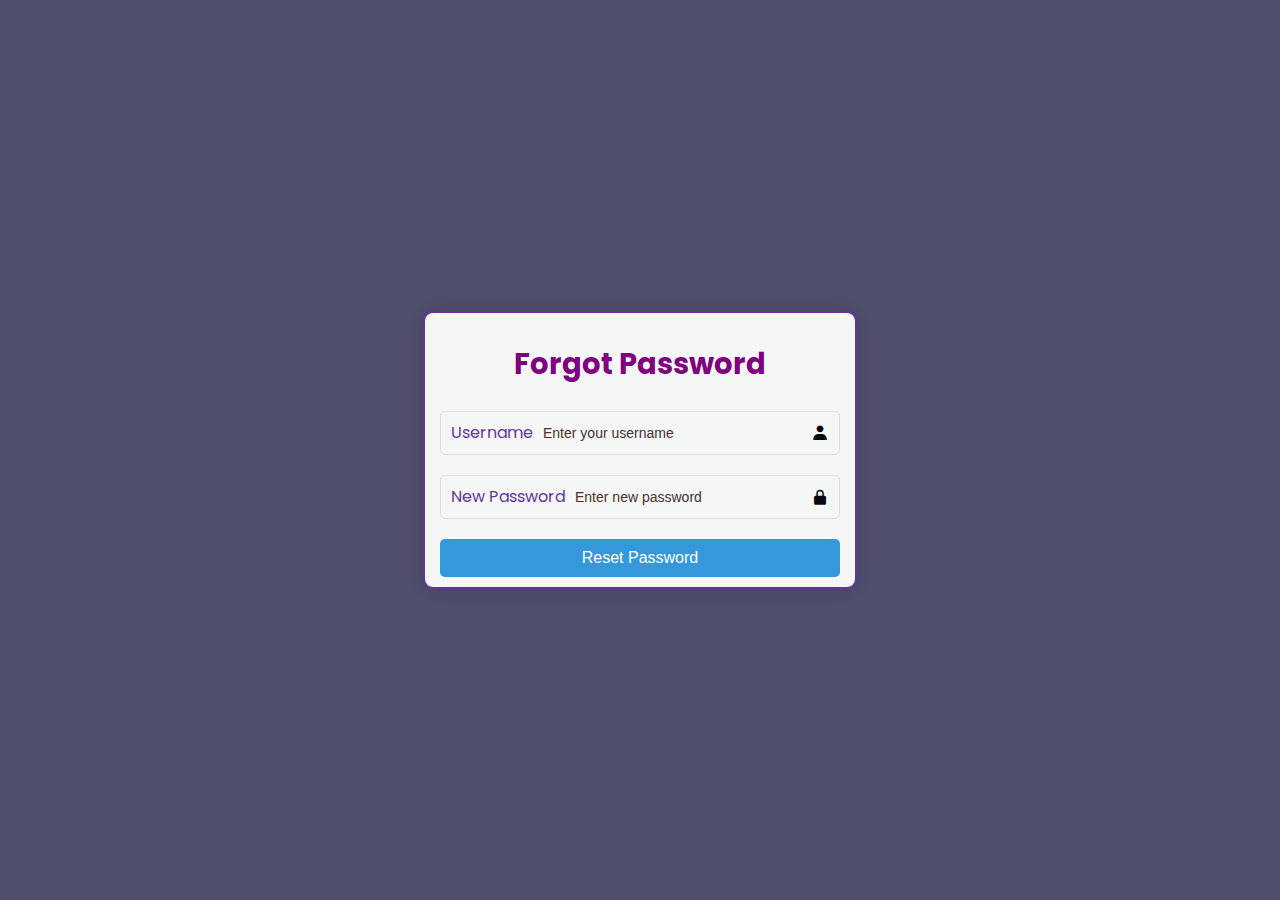
<file: login/forgot_password.html>
<!DOCTYPE html>
<html lang="en">
<head>
    <meta charset="UTF-8">
    <meta name="viewport" content="width=device-width, initial-scale=1.0">
    <title>Forgot Password</title>
    <link rel="stylesheet" href="style1.css"> <!-- Ensure correct path -->
    <link href='https://unpkg.com/boxicons@2.1.4/css/boxicons.min.css' rel='stylesheet'>
</head>
<body>
    <div class="wrapper">
        <form id="forgotPasswordForm">
            <h1>Forgot Password</h1>
            <div class="input-box">
                <label for="forgotPasswordusername">Username</label>
                <input type="text" id="forgotPasswordusername" name="username" placeholder="Enter your username" required>
                <i class='bx bxs-user'></i>
            </div>
            <div class="input-box">
                <label for="forgotPasswordnewpassword">New Password</label>
                <input type="password" id="forgotPasswordNewPassword" name="newPassword" placeholder="Enter new password" required>
                <i class='bx bxs-lock-alt'></i>
            </div>
            <button type="submit" class="btn">Reset Password</button>
            <div id="forgotPasswordResponseMessage"></div>
        </form>
    </div>
    <script src="forgot_password.js"></script>
</body>
</html>
</file>
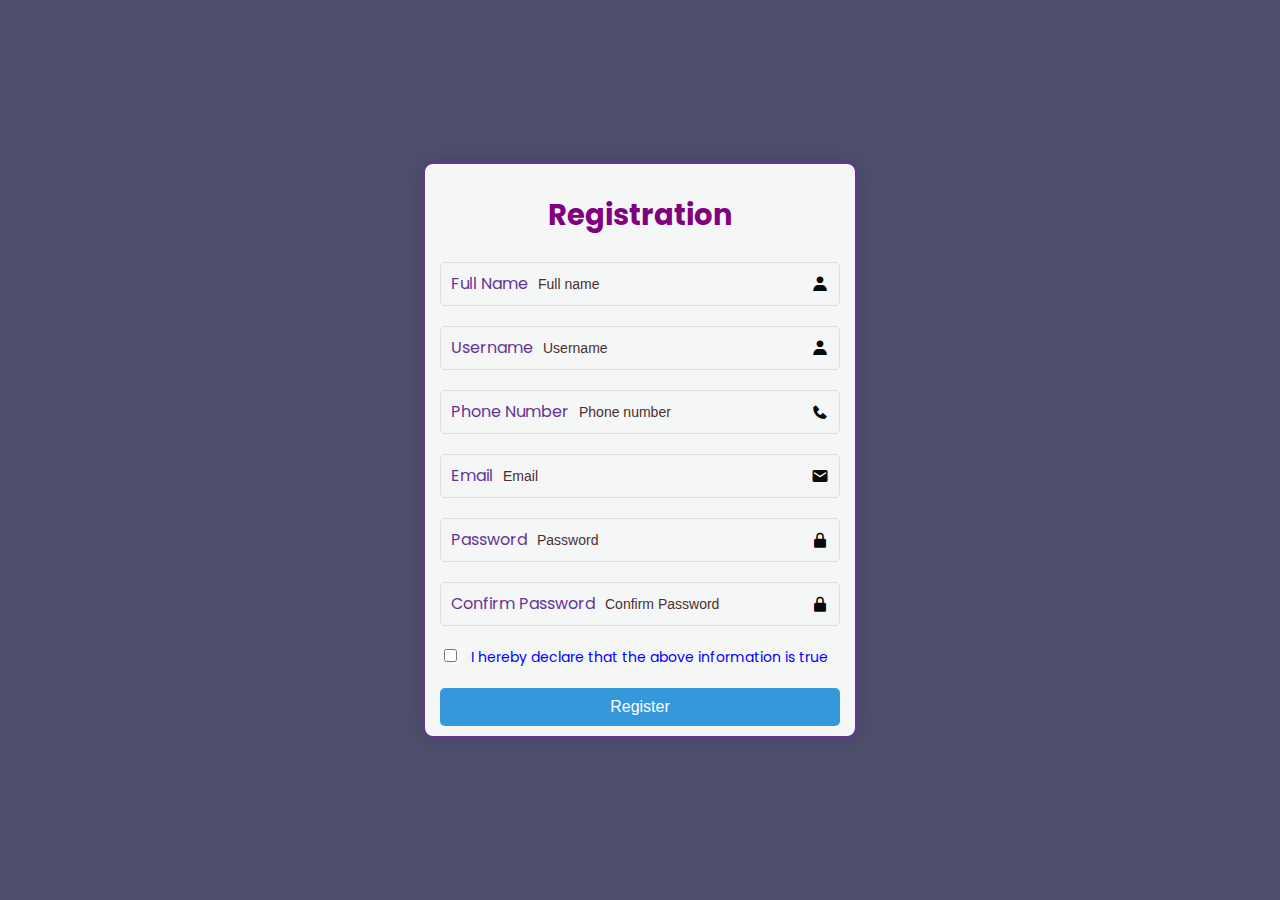
<file: login/registration.html>
<!DOCTYPE html>
<html lang="en">
<head>
    <meta charset="UTF-8">
    <meta http-equiv="X-UA-Compatible" content="IE=edge">
    <meta name="viewport" content="width=device-width, initial-scale=1.0">
    <title>Registration</title>
    <link rel="stylesheet" href="style1.css">
    <link href='https://unpkg.com/boxicons@2.1.4/css/boxicons.min.css' rel='stylesheet'>
</head>
<body>
    <div class="wrapper">
        <form id="registrationForm">
            <h1>Registration</h1>
            <div class="input-box">
                <label for="fullname">Full Name</label>
                <input type="text" id="registrationFullName" name="fullname" placeholder="Full name" required>
                <i class='bx bxs-user'></i>
            </div>
            <div class="input-box">
                <label for="username">Username</label>
                <input type="text" id="registrationUserName" name="username" placeholder="Username" required>
                <i class='bx bxs-user'></i>
            </div>
            <div class="input-box">
                <label for="phone">Phone Number</label>
                <input type="number" id="registrationPhoneNumber" name="phone" placeholder="Phone number" required>
                <i class='bx bxs-phone'></i>
            </div>
            <div class="input-box">
                <label for="email">Email</label>
                <input type="email" id="registrationEmail" name="email" placeholder="Email" required>
                <i class='bx bxs-envelope'></i>
            </div>
            <div class="input-box">
                <label for="password">Password</label>
                <input type="password" id="registrationPassword" name="password" placeholder="Password" required>
                <i class='bx bxs-lock-alt'></i>
            </div>
            <div class="input-box">
                <label for="confirm_password">Confirm Password</label>
                <input type="password" id="confirm_password" name="confirm_password" placeholder="Confirm Password" required>
                <i class='bx bxs-lock-alt'></i>
            </div>
            <div class="information">
                <label>
                    <input type="checkbox" required> I hereby declare that the above information is true
                </label> 
            </div>
            <button type="submit" class="btn">Register</button>
        </form>
        <div id="registrationResponseMessage"></div> <!-- To display the response message -->
    </div>
    <script src="registration.js"></script>
</body>
</html>
</file>
<file: login/style1.css>
@import url("https://fonts.googleapis.com/css2?family=Poppins:wght@300;400;500;600;700;800;900&display=swap");

/* Global Styles */
body {
    margin: 0;
    padding: 0;
    font-family: 'Poppins', sans-serif;
    min-height: 100vh;
    background: rgb(78, 78, 109);
    background-size: cover;
    background-position: center;
    display: flex;
    justify-content: center;
    align-items: center;
}

/* Wrapper Style */
.wrapper {
    background: #f4f7f5;
    border: 2px,  solid;
    color: rebeccapurple;
    padding: 10px 15px;
    border-radius: 10px;
    box-shadow: 0 0 20px rgba(0, 0, 0, 0.1);
    width: 100%;
    max-width: 400px;
    text-align: center;
}

/* Heading Style */
.wrapper h1 {
    margin-bottom: 25px;
    font-size: 29px;
    color: purple;
    text-align: center;
    
}

/* Input Box Style */
.input-box {
    display: flex;  /* Use flexbox to align items */
    align-items: center;
    margin-bottom: 20px;
    border: 1px solid #ddd;
    border-radius: 5px;
    padding: 0 10px; /* Padding for the container */
    background: none;
    transition: border 0.3s ease;
}

.input-box input {
    flex: 1; /* Input takes up the remaining space */
    height: 40px;
    border: none; /* Remove default border */
    outline: none;
    font-size: 14px;
    color: black;
    background: transparent;
    padding-left: 10px; /* Space between icon and text */
}

.input-box input::placeholder {
    color: rgb(74, 48, 48);
}

.input-box i {
    color: #0a0a0a;
    font-size: 18px;
}

/* Focus State */
.input-box input:focus {
    border-color: #3498db;
    background: rgb(234, 240, 244);
}

/* Information Checkbox Style */
.information {
    margin-bottom: 20px;
    font-size: 14px;
    color: blue;
    text-align: left;
}

.information input[type="checkbox"] {
    margin-right: 10px;
}

/* Button Style */
.btn {
    width: 100%;
    padding: 10px 0;
    background-color: #3498db;
    border: none;
    border-radius: 5px;
    font-size: 16px;
    color: #fff;
    cursor: pointer;
    transition: background-color 0.3s ease;
}

.btn:hover {
    background-color: #2980b9;
}

/* Responsive Design */
@media (max-width: 480px) {
    .wrapper {
        padding: 20px 15px;
    }

    .wrapper h1 {
        font-size: 22px;
    }

    .btn {
        padding: 8px 0;
    }
}
</file>
